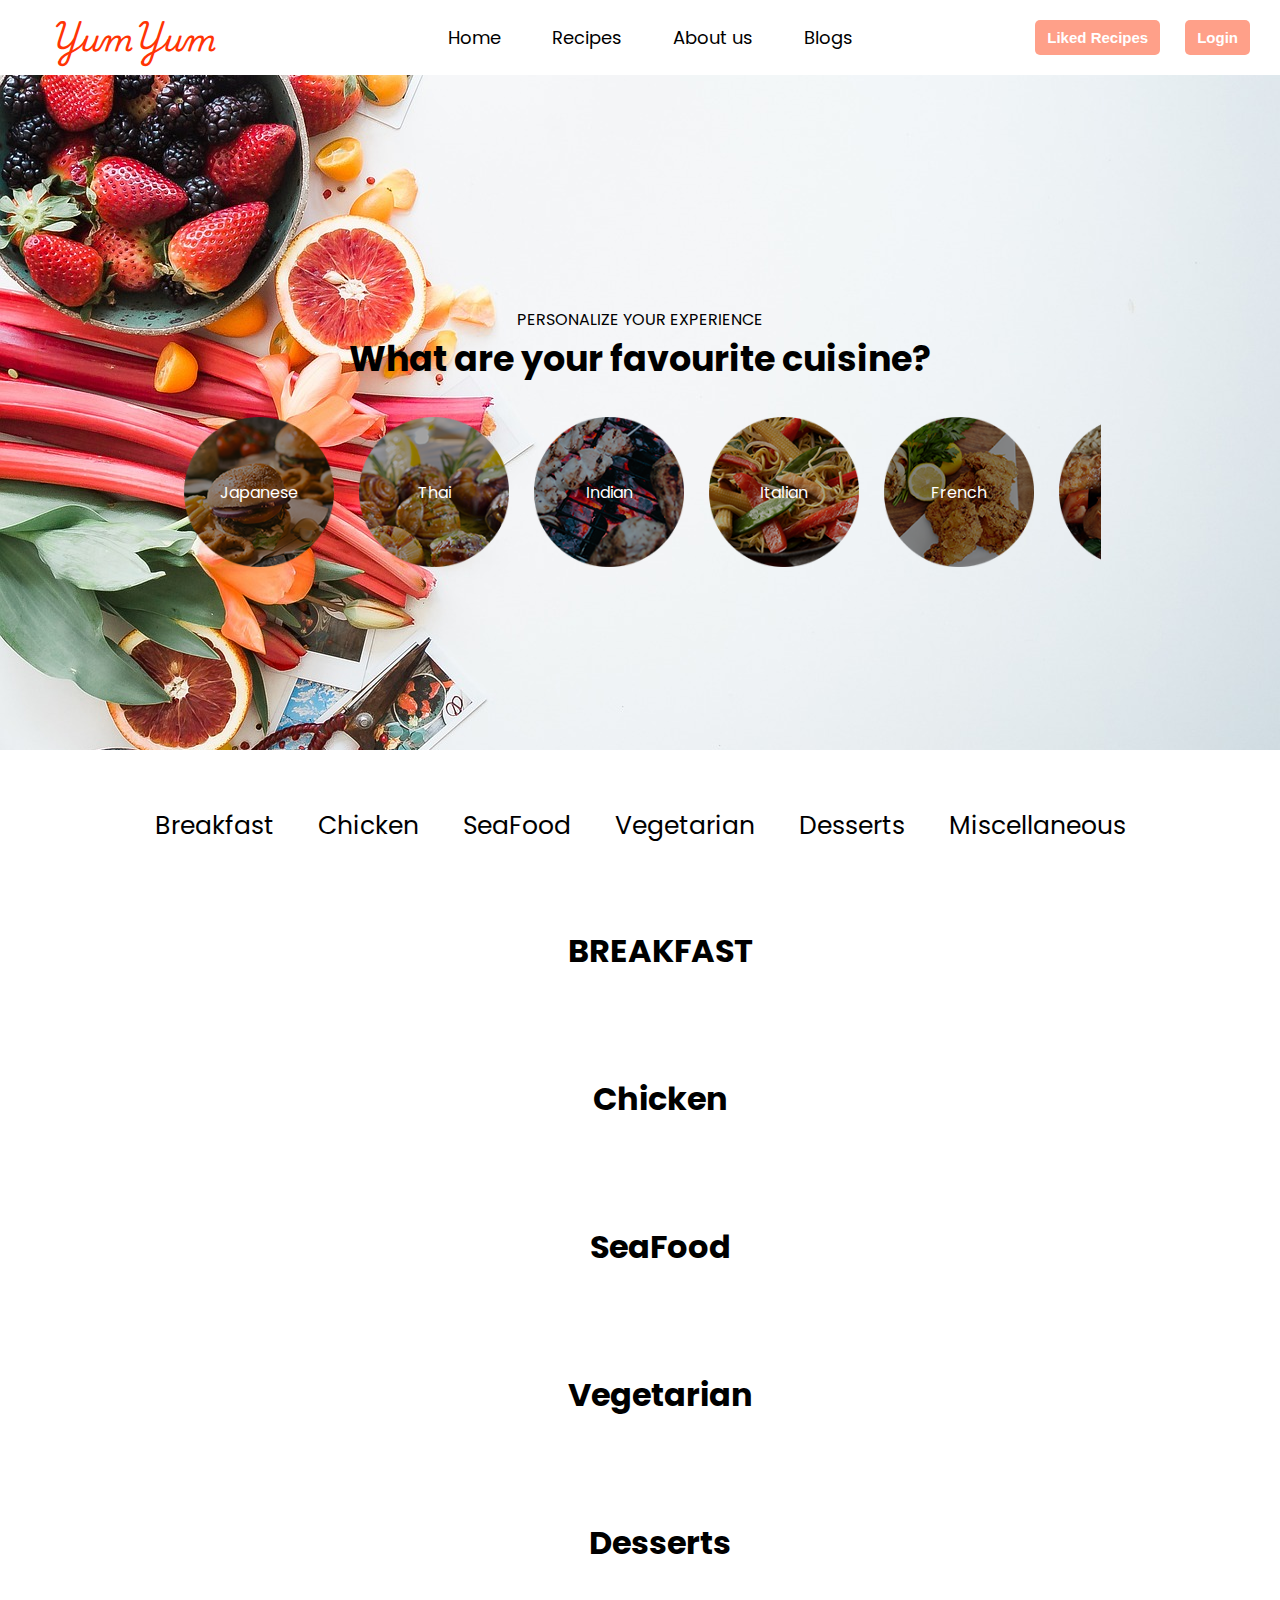
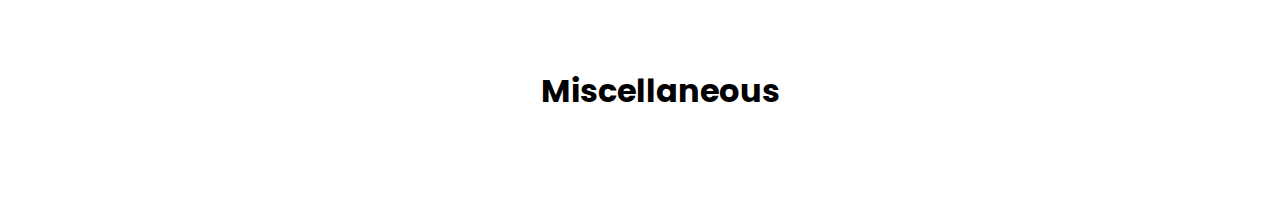
<file: html/allRecipe.html>
<!DOCTYPE html>
<html lang="en">

<head>
    <meta charset="UTF-8">
    <meta name="viewport" content="width=device-width, initial-scale=1.0">
    <link rel="stylesheet" href="https://cdnjs.cloudflare.com/ajax/libs/font-awesome/6.0.0-beta3/css/all.min.css">
    <link rel="stylesheet" href="..\css\allRecipes.css">

    <title>Recipe</title>
</head>

<body>


    <!-- _______________NAVBAR _______________________ -->

    <nav>
        <div class="upperNav">
            <div class="logobox">
                <div class="hamburger">&#9776;</div>
                <div class="logo">
                    <h1>YumYum</h1>
                </div>
            </div>
            <ul class="menubar">
                <li class="menu"><a href="../index.html">Home</a></li>
                <li class="menu dropdown"><a href="allRecipe.html">Recipes
                    <ul class="dropdown-menu">
                        <li class="dropdown_item"><a href="allRecipe.html#breakfast">Breakfast</a></li>
                        <li class="dropdown_item"><a href="allRecipe.html#chicken">Chicken</a></li>
                        <li class="dropdown_item"><a href="allRecipe.html#Vegetarian">Vegetarian</a></li>
                        <li class="dropdown_item"><a href="allRecipe.html#seafood">seafood</a></li>
                        <li class="dropdown_item"><a href="allRecipe.html#Dessert">Desserts</a></li>
                        <li class="dropdown_item"><a href="allRecipe.html#Miscellaneous">Miscellaneous</a></li>
                    </ul>
                </a>
            </li>
                <li class="menu"><a href="about_us.html">About us</a></li>
                <li class="menu"><a href="blogs.html">Blogs</a></li>
            </ul>
            <div class="Nav_LeftBtns">
                <button class="LikedRecipesBtn"><a href="likedRecipies.html">Liked Recipes</a></button>
                <button class="logIn btn"><a href="login.html">Login</a></button>
            </div>
        </div>

    </nav>


    <!-- _______________________banner______________________ -->

    <div class="container banner">
        <img src="../images/flat-lay-2583213_1280.jpg" alt="" class="container_bg">
        <div class="banner_content">
            <p class="banner_subhead">PERSONALIZE YOUR EXPERIENCE</p>
            <h2 class="banner_heading">What are your favourite cuisine?</h2>
            <div class="banner_slider">
                <div class="cuisine">
                    <img src="../images/american.webp" alt="" class="cuisine_img">
                    <p class="cuisine_name">Japanese</p>
                </div>
                <div class="cuisine">
                    <img src="../images/arbecue.webp" alt="" class="cuisine_img">
                    <p class="cuisine_name">Thai</p>
                </div>
                <div class="cuisine">
                    <img src="../images/indian.webp" alt="" class="cuisine_img">
                    <p class="cuisine_name">Indian</p>
                </div>
                <div class="cuisine">
                    <img src="../images/italian.webp" alt="" class="cuisine_img">
                    <p class="cuisine_name">Italian</p>
                </div>
                <div class="cuisine">
                    <img src="../images/french.webp" alt="" class="cuisine_img">
                    <p class="cuisine_name">French</p>
                </div>
                <div class="cuisine">
                    <img src="../images/cuban.webp" alt="" class="cuisine_img">
                    <p class="cuisine_name">Chinese</p>
                </div>
                <div class="cuisine">
                    <img src="../images/english.webp" alt="" class="cuisine_img">
                    <p class="cuisine_name">English</p>
                </div>
                <div class="cuisine">
                    <img src="../images/fortuguese.webp" alt="" class="cuisine_img">
                    <p class="cuisine_name">Canadian</p>
                </div>
                <div class="cuisine">
                    <img src="../images/german.webp" alt="" class="cuisine_img">
                    <p class="cuisine_name">Turkish</p>
                </div>
                <div class="cuisine">
                    <img src="../images/greek.webp" alt="" class="cuisine_img">
                    <p class="cuisine_name">Greek</p>
                </div>
                <div class="cuisine">
                    <img src="../images/hawaiien.webp" alt="" class="cuisine_img">
                    <p class="cuisine_name">British</p>
                </div>
                <div class="cuisine">
                    <img src="../images/hungarian.webp" alt="" class="cuisine_img">
                    <p class="cuisine_name">Malaysian</p>
                </div>
                <div class="cuisine">
                    <img src="../images/irish (1).webp" alt="" class="cuisine_img">
                    <p class="cuisine_name">Irish</p>
                </div>
            </div>
        </div>
    </div>

    <!-- _______________ RECIPE CATEGORIES_____________________ -->

    <div class="Recipe_category">
        <div class="category_names">
            <a href="#breakfast" class="category">Breakfast</a>
            <a href="#chicken" class="category">Chicken</a>
            <a href="#seafood" class="category">SeaFood</a>
            <a href="#Vegetarian" class="category">Vegetarian</a>
            <a href="#Desserts" class="category">Desserts</a>
            <a href="#Miscellaneous" class="category">Miscellaneous</a>
        </div>
    </div>



    <!-- __________________RECIPIES CONTAINER________________________ -->

    <div class="meal_container">
        <div class="breakfast meal_box" id="breakfast">
            <h1>BREAKFAST</h1>
            <div class="breakfast_block block">

            </div>
        </div>
        <div class="Chicken meal_box" id="chicken">
            <h1>Chicken</h1>
            <div class="Chicken_block block">

            </div>
        </div>
        <div class="SeaFood meal_box" id="seafood">
            <h1>SeaFood</h1>
            <div class="SeaFood_block block">

            </div>
        </div>
        <div class="Vegetarian meal_box" id="Vegetarian">
            <h1>Vegetarian</h1>
            <div class="Vegetarian_block block">

            </div>
        </div>
        <div class="Desserts meal_box" id="Desserts">
            <h1>Desserts</h1>
            <div class="Desserts_block block">

            </div>
        </div>
        <div class="Miscellaneous meal_box" id="Miscellaneous">
            <h1>Miscellaneous</h1>
            <div class="Miscellaneous_block block">

            </div>
        </div>

    </div>
    <script src="../js/allRecipe.js"></script>
</body>

</html>
</file>
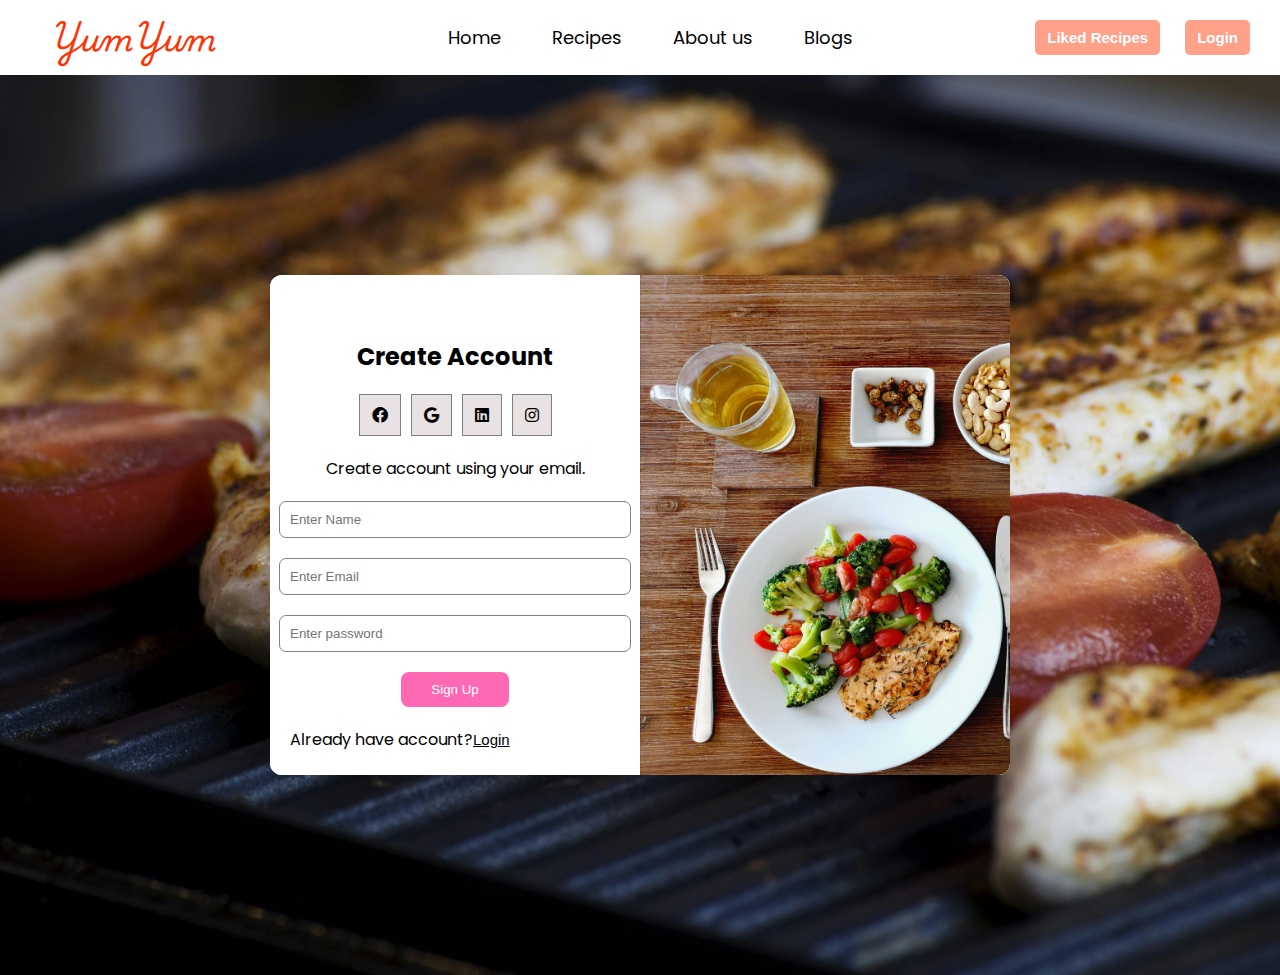
<file: html/login.html>
<!DOCTYPE html>
<html lang="en">

<head>
    <meta charset="UTF-8">
    <meta name="viewport" content="width=device-width, initial-scale=1.0">
    <link rel="stylesheet" href="https://cdnjs.cloudflare.com/ajax/libs/font-awesome/6.0.0-beta3/css/all.min.css">

    <link rel="stylesheet" href="../css/login.css">
    <title>YumYum</title>
</head>

<body>

    <!-- ____________NAVBAR___________________________ -->

    <nav>
        <div class="upperNav">
            <div class="logobox">
                <div class="hamburger">&#9776;</div>
                <div class="logo">
                    <h1>YumYum</h1>
                </div>
            </div>
            <ul class="menubar">
                <li class="menu"><a href="../index.html">Home</a></li>
                <li class="menu dropdown"><a href="allRecipe.html">Recipes
                        <ul class="dropdown-menu">
                            <li class="dropdown_item"><a href="allRecipe.html#breakfast">Breakfast</a></li>
                            <li class="dropdown_item"><a href="allRecipe.html#chicken">Chicken</a></li>
                            <li class="dropdown_item"><a href="allRecipe.html#Vegetarian">Vegetarian</a></li>
                            <li class="dropdown_item"><a href="allRecipe.html#seafood">seafood</a></li>
                            <li class="dropdown_item"><a href="allRecipe.html#Dessert">Desserts</a></li>
                            <li class="dropdown_item"><a href="allRecipe.html#Miscellaneous">Miscellaneous</a></li>
                        </ul>
                    </a>
                </li>
                <li class="menu"><a href="about_us.html">About us</a></li>
                <li class="menu"><a href="blogs.html">Blogs</a></li>
            </ul>
            <div class="Nav_LeftBtns">
                <button class="LikedRecipesBtn"><a href="likedRecipies.html">Liked Recipes</a></button>
                <button class="logIn btn"><a href="login.html">Login</a></button>
            </div>
        </div>

    </nav>


    <div class="form">
        <div class="container">
            <div class="form_container signUp_form">
                <form action="">
                    <h2>Create Account</h2>
                    <div class="social_icons">
                        <i class="fab fa-facebook"></i>
                        <i class="fab fa-google"></i>
                        <i class="fab fa-linkedin"></i>
                        <i class="fab fa-instagram"></i>
                        
                    </div>
                    <p>Create account using your email.</p>
                    <input type="text" placeholder="Enter Name">
                    <input type="email" placeholder="Enter Email">
                    <input type="password" placeholder="Enter password">
                    <button type="submit" class="form-button">Sign Up</button>

                    <div class="login">
                        <p>Already have account?</p>
                        <button class="toggle-btn" type="button">Login</button>
                        <button class="hidden-toggle-btn" type="button">Login</button>
                    </div>
                </form>
            </div>
            <div class="form_container login_form">
                <form action="">
                    <h2>Login Account</h2>
                    <div class="social_icons">
                        <i class="fab fa-facebook"></i>
                        <i class="fab fa-google"></i>
                        <i class="fab fa-linkedin"></i>
                        <i class="fab fa-instagram"></i>

                    </div>
                    <p>Or use your Email</p>
                    <input type="email" placeholder="Enter Email">
                    <input type="password" placeholder="Enter password">
                    <button type="submit" class="form-button">Login</button>


                    <div class="signUp">
                        <p>Do not have account?</p>
                        <button class="toggle-btn" type="button">Sign Up</button>
                        <button class="hidden-toggle-btn" type="button">Sign Up</button>
                    </div>
                </form>
            </div>

            <div class="toggle">
                <div class="toggle_item">
                    <img src="../pexels-zifeng-xia-707303-4020143.jpg" alt="">
                </div>
            </div>
        </div>
    </div>



    <script src="../js/login.js"></script>
</body>

</html>
</file>
<file: css/login.css>
@import url('https://fonts.googleapis.com/css2?family=Poppins:ital,wght@0,100;0,200;0,300;0,400;0,500;0,600;0,700;0,800;0,900;1,100;1,200;1,300;1,400;1,500;1,600;1,700;1,800;1,900&display=swap');

@import url('https://fonts.googleapis.com/css2?family=Playwrite+CZ:wght@100..400&display=swap');


* {
    padding: 0;
    margin: 0;
}

body {
    box-sizing: border-box;
    font-family: "Poppins", sans-serif;
    box-sizing: border-box;
}

button {
    cursor: pointer;
}

/* *****************NAVBAR********************** */

nav {
    box-shadow: 0 4px 6px rgba(0, 0, 0, 0.3);
    /* background-color: #333; */

}

.upperNav {
    display: flex;
    align-items: center;
    justify-content: space-between;
    height: 75px;
    /* position: sticky; */
    background-color: white;
    /* color: #fff; */
    box-shadow: 0 4px 6px rgba(0, 0, 0, 0.3);

}

.logobox {
    display: flex;
    align-items: center;
    margin-left: 30px;


}

.hamburger {
    font-size: 24px;
    cursor: pointer;
    font-weight: bolder;
    display: none;
    color: black;
}

.logo {
    font-family: "Playwrite CZ", cursive;
    font-weight: 400px;
    color: #ff3405;
    margin-left: 20px;
}

.logo h1 {
    font-size: 30px;

}

.menubar {
    display: flex;
    gap: 51px;
    list-style: none;
    margin-left: 50px;

}



.menu a {
    text-decoration: none;
    color: black;
    /* color: white; */
    font-size: 18px;
    position: relative;

}

.menu a::after {
    content: "";
    width: 100%;
    height: 2px;
    background-color: #ff3405;
    position: absolute;
    left: 0;
    bottom: 0;
    transition: transform 0.2s;
    transform: scaleX(0);
    transform-origin: left;
}

.menu a:hover:after {
    transform: scaleX(1);
}

.dropdown-menu {
    position: absolute;
    z-index: 100;
    /* margin-top: 20px; */
    display: flex;
    flex-direction: column;
    list-style: none;
    gap: 10px;
    background-color: white;
    padding: 12px 33px;
    opacity: 0;
    transform: translateY(-30%);
    transition: transform 0.5s ease, opacity 0.5s ease-in-out;
    visibility: hidden;

}

.dropdown:hover .dropdown-menu {
    transform: translateY(0);
    opacity: 1;
    visibility: visible;

}

.Nav_LeftBtns {
    margin-right: 20px;
    display: flex;
    justify-content: center;
    align-items: center;
    gap: 15px;
}

.LikedRecipesBtn,
.logIn {
    padding: 9px 12px;
    margin-right: 10px;
    font-size: 15px;
    font-weight: bold;
    cursor: pointer;
    background-color: #ffa089;
    border: none;
    border-radius: 5px;
    color: white;
}

.LikedRecipesBtn a,
.logIn a {
    text-decoration: none;
    color: #fff;
}

.LikedRecipesBtn:hover,
.logIn:hover {
    background-color: #e9532e;
}



@media (max-width:970px) {
    .hamburger {
        display: block;
    }

    .menubar {

        display: none;
        flex-direction: column;
        justify-content: center;
        align-items: center;
        /* margin-top: 20px; */
        background-color: #fff;
        position: absolute;
        top: 15%;
        margin: 0;
        width: 100%;
        left: 0;
        z-index: 10;
        padding-bottom: 20px;

    }

    .showMenu {
        display: flex;
    }

}

@media (max-width:490px) {
    .LikedRecipesBtn {
        display: none;
    }
}

/* ________________login form____________________ */

.form {
    display: flex;
    justify-content: center;
    align-items: center;
    height: 100vh;
    flex-direction: column;
    background-image: url("../pexels-pixabay-262945.jpg");
   background-repeat: no-repeat;
   background-size: cover;
   background-position: center;

}

.container {
    display: flex;
    width: 50%;
    height: 100%;
    align-items: center;
    justify-content: center;
    height:fit-content;
    background-color: #fff;
    /* border: 2px solid black; */
    padding: 50px 50px;
    border-radius: 12px;
    position: relative;
    min-height: 400px;
    overflow: hidden;
}

.form_container {
    position: absolute;
    height: 100%;
    top: 0;
    /* padding: 12px 0; */
    margin-right: 100px;
}

.form_container.signUp_form{
    z-index: 1;
    left: 0;
    width: 50%;
}

.form_container.login_form{
    right: 0;
    left: 50%;
    z-index: 1;
    width: 50%;
    bottom: 0;
}

.form_container.login_toggle{
    z-index: 2000;
}

.form_container form {
    background-color: #fff;
    display: flex;
    flex-direction: column;
    align-items: center;
    justify-content: center;
    padding: 20px 20px;
    gap: 20px;
    height: 100%;
}
.social_icons{
    display: flex;
    gap: 10px;
}

.social_icons .fab{
    border: 1px solid gray;
    padding: 12px;
    background-color: rgb(232, 226, 226);
cursor: pointer;
}

.form_container form input {
    padding: 10px;
    border: 1px solid gray;
    border-radius: 7px;
    width: 100%;
    outline: none
}

.form_container .form-button {
    padding: 10px 30px;
    color: white;
    background-color: hotpink;
    border: none;
    outline: none;
    border-radius: 8px;
}


.login, .signUp{
    display: flex;
    align-self: flex-start;
}

.toggle-btn{
    background:none;
    border: none;
    outline: none;
    text-decoration: underline;
    font-size: 15px;
}
.hidden-toggle-btn{
    background:none;
    border: none;
    outline: none;
    text-decoration: underline;
    font-size: 15px;
    display: none;
}
.toggle{
    position: absolute;
    top: 0;
    z-index: 1000;
    left: 50%;
    right: 0;
    width: 50%;
    transition: all 0.6s ease;
}
.toggle_item img{
    max-width: 750px;
}

.toggle_left{
    left: 0;
    right: 50%;
    transition: all 0.6s ease
}


@media (max-width:777px) {
    .toggle{
        display: none;
    }
    .form_container.login_form{
        display: none;
    }
    .form_container.signUp_form{
        width: 100%;
    }

    .form_container.show_login{

        width: 100%;
        left: 0;
        display: block;
    }
    .form_container.hide_signup{
        display: none;
    }

    .toggle-btn{
        display: none;
    }
    .hidden-toggle-btn{
        display: block;
    }
}
</file>
